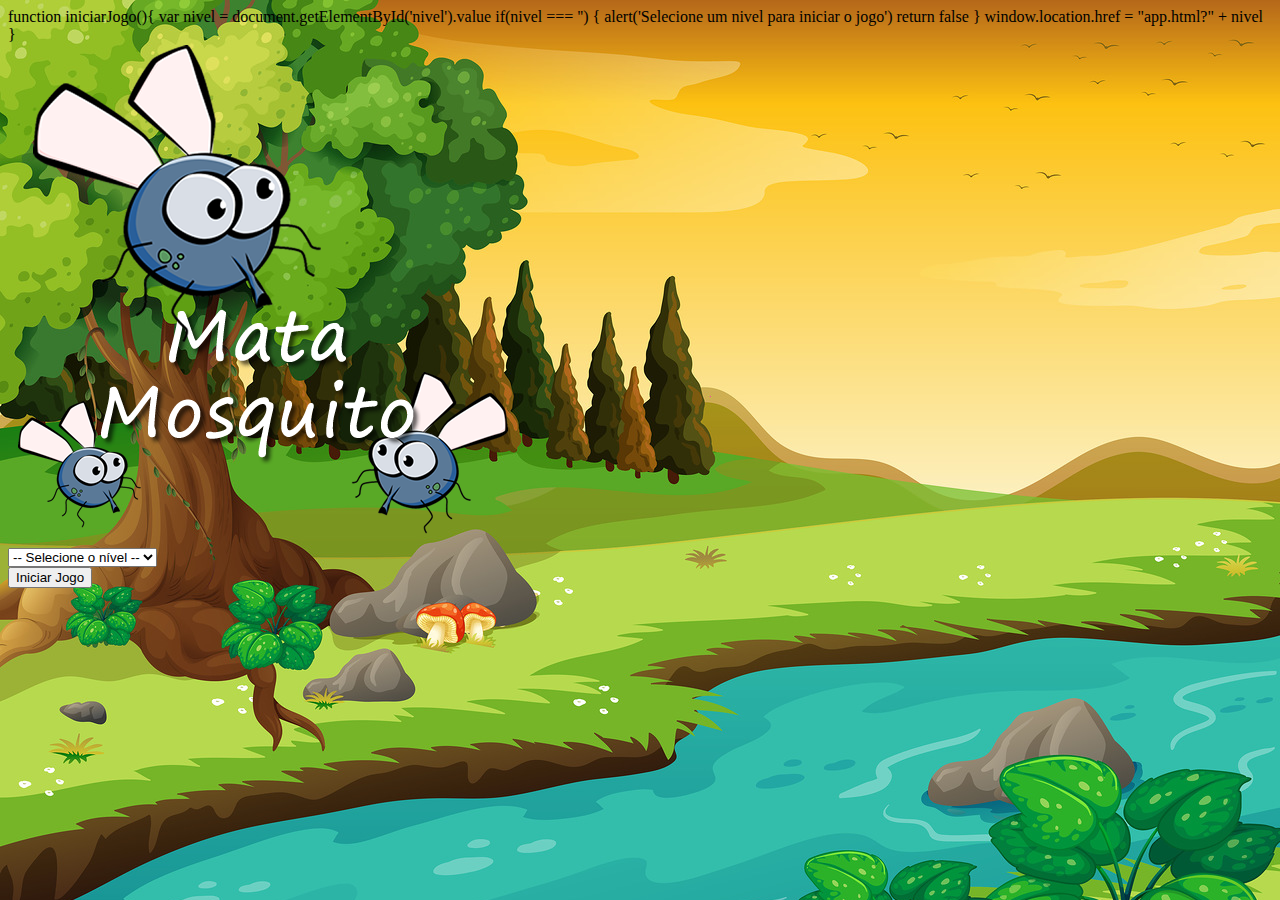
<file: App_Game_Mata-Mosquito/index.html>
<!DOCTYPE html>
<html lang="en">
<head>
    <meta charset="UTF-8">
    <meta http-equiv="X-UA-Compatible" content="IE=edge">
    <meta name="viewport" content="width=device-width, initial-scale=1.0">
    <title></title>
    <link href="https://cdn.jsdelivr.net/npm/bootstrap@5.2.1/dist/css/bootstrap.min.css" rel="stylesheet" integrity="sha384-iYQeCzEYFbKjA/T2uDLTpkwGzCiq6soy8tYaI1GyVh/UjpbCx/TYkiZhlZB6+fzT" crossorigin="anonymous">
    <link rel="stylesheet" href="estilo.css" />

    <scrript>
        function iniciarJogo(){
            var nivel = document.getElementById('nivel').value

            if(nivel === '') {
                alert('Selecione um nivel para iniciar o jogo')
                return false
            }

            window.location.href = "app.html?" + nivel

        }
    </scrript>
</head>
<body>
    
    <div class="container">
        <div class="row">
            <div class="col">
                <div class="d-flex justify-content-center"></div>
                <img src="imagens/game.png" />
            </div>
        </div>
    </div>

    <div class="row">
        <div class="col">
            <div class="d-flex justify-content-center"></div>
                <div class="mb-2"></div>
                    <select class = "form-control" id="nivel">
                        <option value="">-- Selecione o nível --</option>
                        <option value="normal">Normal</option>
                        <option value="normal">Difícil</option>
                        <option value="normal">Chuck Norris</option>
           
                    </select>
                </div>
            </div>
        </div>
    </div>

    
        <div class="row">
            <div class="col">
                <div class="d-flex justify-content-center">
                <button type="button" class="btn btn-danger btn-lg" onclick="iniciarJogo()" > Iniciar Jogo</button>
            </div>
        </div>
     </div>
    

</body>
</html>
</file>
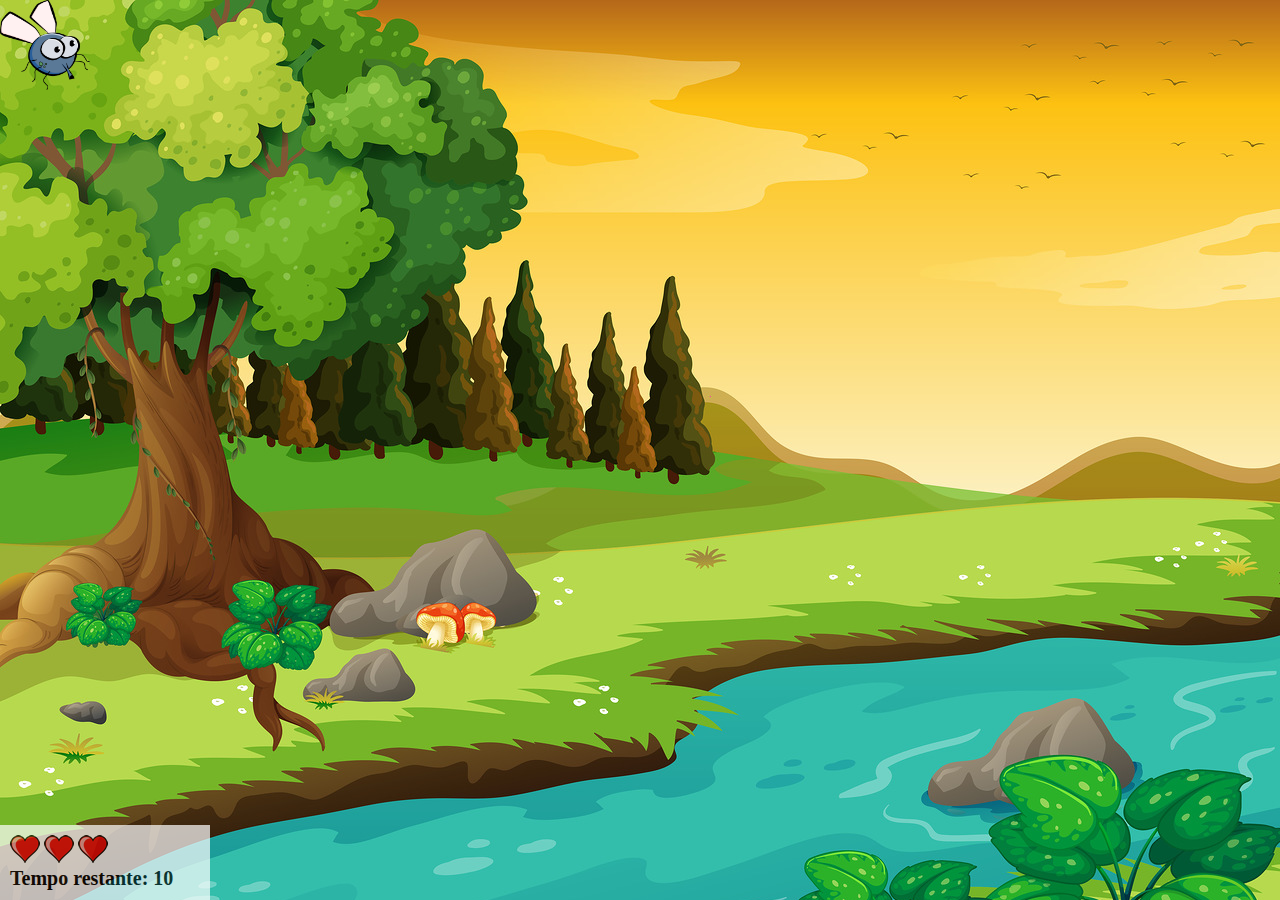
<file: App_Game_Mata-Mosquito/app.html>
<!DOCTYPE html>
<html lang="en">
<head>

    <meta charset="UTF-8">
    <meta http-equiv="X-UA-Compatible" content="IE=edge">
    <meta name="viewport" content="width=device-width, initial-scale=1.0">
    <title></title>

    <link rel="stylesheet" href="estilo.css" />
    <script src="jogo.js"></script>

</head>
<body onresize="ajustaTamanhoPalcoJogo()">
    
 <div class= "painel">
    <div class="vidas">
        <img id="v1" src="imagens/coracao_cheio.png" />
        <img id="v2" src="imagens/coracao_cheio.png" />
        <img id="v3" src="imagens/coracao_cheio.png" />
    </div>
    
    <div class="cronometro">Tempo restante: <span id="cronometro"></span></div>
 </div>

    <script>

    document.getElementById('cronometro').innerHTML = tempo

        posicaoRandomica()

       var criaMosca = setInterval(function(){
            posicaorandomica()
        }, criaMosquitoTempo)
    </script>

</body>
</html>
</file>
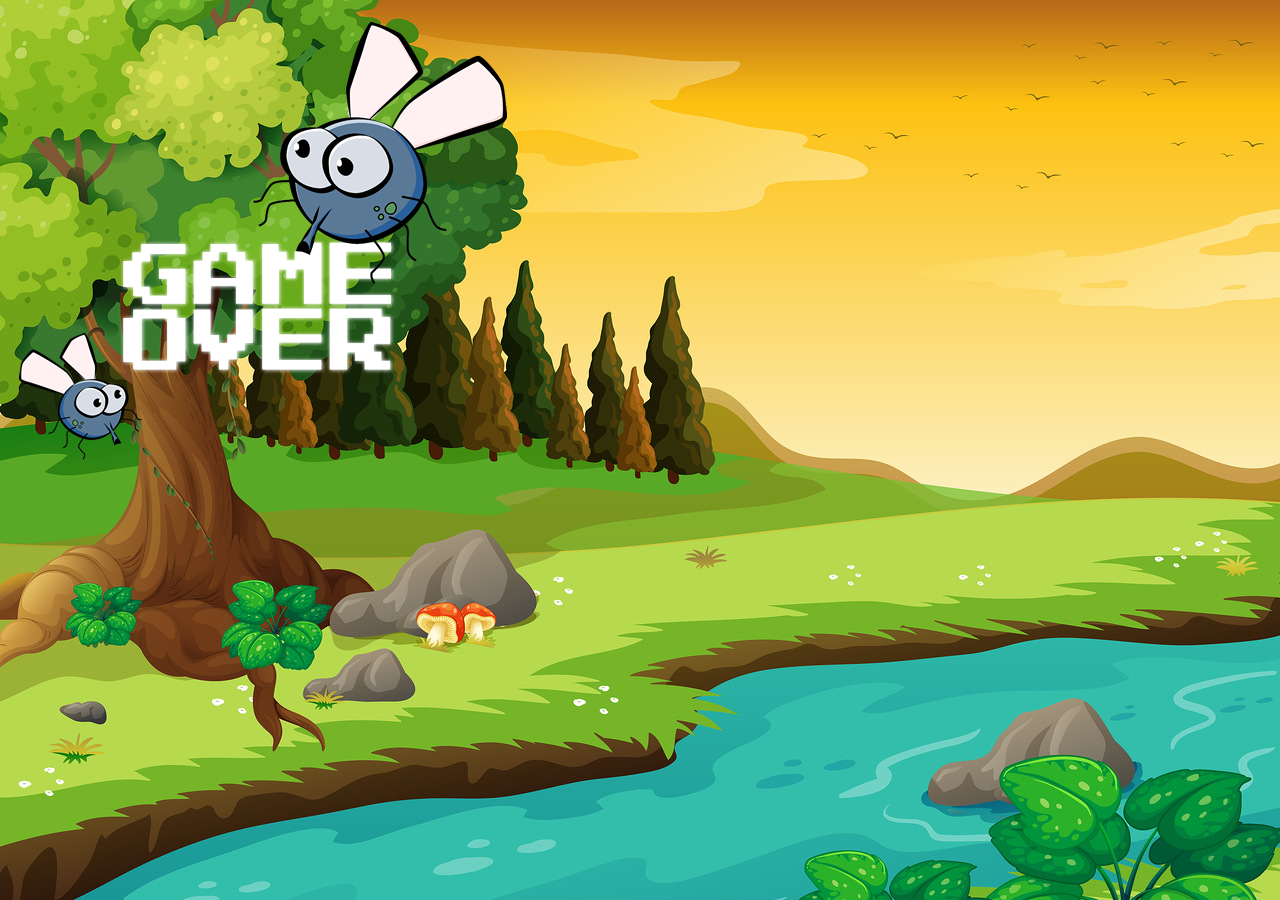
<file: App_Game_Mata-Mosquito/fim_de_jogo.html>
<!DOCTYPE html>
<html lang="en">
<head>
    <meta charset="UTF-8">
    <meta http-equiv="X-UA-Compatible" content="IE=edge">
    <meta name="viewport" content="width=device-width, initial-scale=1.0">
    <title></title>
    <link href="https://cdn.jsdelivr.net/npm/bootstrap@5.2.1/dist/css/bootstrap.min.css" rel="stylesheet" integrity="sha384-iYQeCzEYFbKjA/T2uDLTpkwGzCiq6soy8tYaI1GyVh/UjpbCx/TYkiZhlZB6+fzT" crossorigin="anonymous">
    <link rel="stylesheet" href="estilo.css" />
</head>
<body>
    
    <div class="container">
        <div class="row">
            <div class="col">
                <div class="d-flex justify-content-center"></div>
                <img src="imagens/game_over.png" />
            </div>
        </div>
    </div>

    <div class="row">
        <div class="col">
            <div class="d-flex justify-content-center"></div>
            <button type="button" class="btn btn-dark btn-lg" onclick="window.location.href = 'app.html'> Reiniciar</button>
        </div>
    </div>


</body>
</html>
</file>
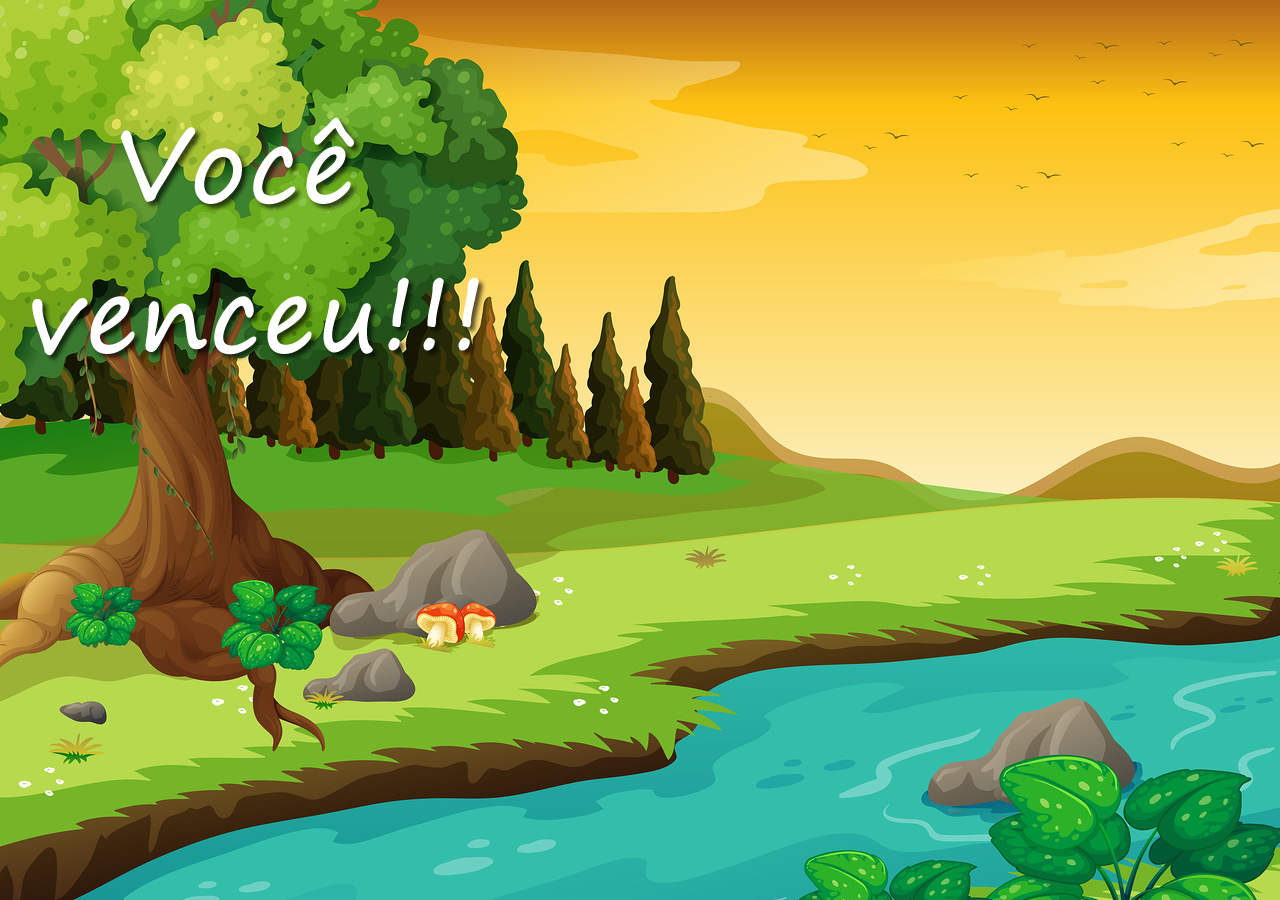
<file: App_Game_Mata-Mosquito/vitoria.html>
<!DOCTYPE html>
<html lang="en">
<head>
    <meta charset="UTF-8">
    <meta http-equiv="X-UA-Compatible" content="IE=edge">
    <meta name="viewport" content="width=device-width, initial-scale=1.0">
    <title></title>
    <link href="https://cdn.jsdelivr.net/npm/bootstrap@5.2.1/dist/css/bootstrap.min.css" rel="stylesheet" integrity="sha384-iYQeCzEYFbKjA/T2uDLTpkwGzCiq6soy8tYaI1GyVh/UjpbCx/TYkiZhlZB6+fzT" crossorigin="anonymous">
    <link rel="stylesheet" href="estilo.css" />
</head>
<body>
    
    <div class="container">
        <div class="row">
            <div class="col">
                <div class="d-flex justify-content-center"></div>
                <img src="imagens/vitoria.png" />
            </div>
        </div>
    </div>

    <div class="row">
        <div class="col">
          <div class="d-flex justify-content-center">
            <button type="button" class="btn btn-dark btn-lg" onclick="window.location.href = 'app.html'> Reiniciar</button>
        </div>
      </div>
    </div>


</body>
</html>
</file>
<file: App_Game_Mata-Mosquito/estilo.css>
html {
    cursor: url(imagens/mata_mosca.png) 30 30, auto;
}

body{
    background-image: url(imagens/bg.jpg);
    background-repeat: no-repeat;
}

.mosca1{
    width: 50px;
    height: 50px;
}

.mosca2{
    width: 70px;
    height: 70px;
}

.mosca3{
    width: 90px;
    height: 90px;
}

.ladoA{
    transform: scaleX(1);
}

.ladoB{
    transform: scaleX(-1);
}

.painel {
    position: absolute;
    width: 190px;
    padding: 10px;  
    left: 0px;
    bottom: 0px;
    border-top: :solid 1px #fff;
    background-color: #fff;
    opacity: 0.7
}

.vidas {
    float: left;
}

.cronometro {
    float: left;
    font-size: 20px;
    font-weight: bold;
}
</file>
